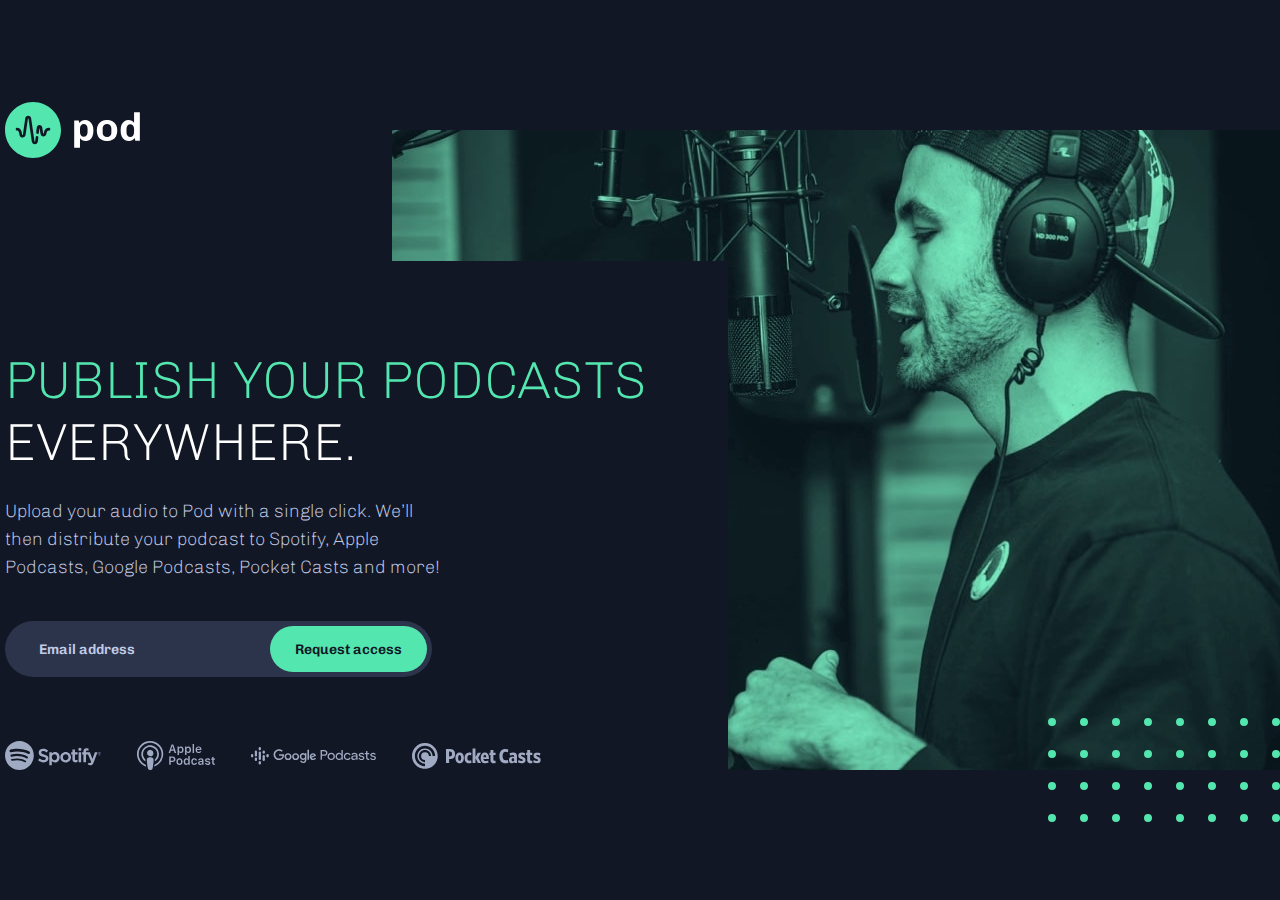
<file: index.html>
<!DOCTYPE html>
<html lang="en">
<head>
  <meta charset="UTF-8">
  <meta name="viewport" content="width=device-width, initial-scale=1.0">

  <link rel="icon" type="image/png" sizes="32x32" href="./assets/favicon-32x32.png">
  <link rel="stylesheet" href="styles.css">

  <link rel="preconnect" href="https://fonts.googleapis.com">
  <link rel="preconnect" href="https://fonts.gstatic.com" crossorigin>
  <link href="https://fonts.googleapis.com/css2?family=Chivo:ital,wght@0,100..900;1,100..900&display=swap" rel="stylesheet">
  
  <title>Frontend Mentor | Pod request access landing page</title>

</head>
<body>
  <article class="mainContainer">
    <article class="bgImgContainer">
      <picture>
        <source media="(max-width:450px)" srcset="assets/mobile/image-host.jpg">
        <source media="(max-width:1249px)" srcset="assets/tablet/image-host.jpg">
        <img src="assets/desktop/image-host.jpg" class="bgImgContainer__img">
      </picture>
    </article>

    <img src="assets/desktop/logo.svg" class="logo desktop">
    
    <main class="mainContent">
      <img src="assets/desktop/logo.svg" class="logo-m mobile">
      
      <section class="productInfo">
        <h1 class="productInfo__header">PUBLISH YOUR PODCASTS <span class="productInfo__span">EVERYWHERE.</span></h1>

        <p class="productInfo__desc">Upload your audio to Pod with a single click. We’ll then distribute your podcast to Spotify, 
        Apple Podcasts, Google Podcasts, Pocket Casts and more!</p>
      </section>

      <article class="platformIconContainer mobile">
        <img src="assets/desktop/spotify.svg" class="platformIcon">
        <img src="assets/desktop/apple-podcast.svg" class="platformIcon">
        <img src="assets/desktop/google-podcasts.svg" class="platformIconGoogle">
        <img src="assets/desktop/pocket-casts.svg" class="platformIconPocketCasts">
      </article>

      <form novalidate class="registration">
        <input type="email" placeholder="Email address" required class="registration__input">
        <p class="emailErrorText">Oops! Please check your email</p>
        <button type="submit" class="registration__btn">Request access</button>
      </form>

      <article class="platformIconContainer desktop">
        <img src="assets/desktop/spotify.svg" class="platformIcon">
        <img src="assets/desktop/apple-podcast.svg" class="platformIcon">
        <img src="assets/desktop/google-podcasts.svg" class="platformIconGoogle">
        <img src="assets/desktop/pocket-casts.svg" class="platformIconPocketCasts">
      </article>
      <img src="assets/desktop/bg-pattern-dots.svg" class="dotGrid desktop">
    </main>

  </article>
  <script src="app.js"></script>
</body>
</html>
</file>
<file: styles.css>
:root{
    --green: #54E6AF;
    --brightgreen:#B3FFE2;
    --light-gray:#C2CBE5;
    --gray: #5a668a;
    --darkgray: #2C344B;
    --black: #121725;
    --red: #FB3E3E;

    --small-p: 0.77778rem;
    --header-size:2.88889rem;

    font-size:18px;
    font-family: "Chivo", sans-serif;
    font-optical-sizing: auto;
}

body{
    margin:0;
    height:100vh;

    display:flex;
    justify-content:flex-end;
    align-items:center;

    background-color:var(--black);
}

input:focus{
    outline:0;
}

h1, p{
    margin: 0;
}

.mainContainer{
    /*width: 70.83333rem;
    height: 35.55556rem;*/
    width:1275px;
    height:640px;

    display:flex;
    align-items:flex-end;
    position:relative;
}

.bgImgContainer{
    position:absolute;
        right:0;
    z-index:-1;
    height: 100%;
}

/*.bgImgContainer__img{
    object-fit:fill;
    height:100%;
    width:49.33333rem;
}*/

.logo{
    position:absolute;
        left:0;
        top:-1.55556rem;
}

.mainContent{
    /*width:40.16667rem;
    height:28.27778rem;*/
    width:723px;
    height:509px;
    box-sizing:border-box;
    padding: 88px 58px 0 0;
    
    display:flex;
    flex-direction:column;
    justify-content:space-between;

    background-color:var(--black);
}

.productInfo__header{
    margin-bottom:24px;

    color:var(--green);
    font-size:var(--header-size);
    font-weight:100;
    line-height:3.44444rem;
}

.productInfo__span{
    color:white;
}

.productInfo__desc{
    color:var(--light-gray);
    font-weight:100;
    line-height:1.55556rem;
    width:24.72222rem;
}

.registration{
    width: 23.72222rem;
    height: 3.11111rem;
    box-sizing:border-box;
    padding:5px 5px 5px 32px;

    display:flex;
    position:relative;
    border-radius:28px;
    background-color:var(--darkgray);
}

.registration__input{
    flex-grow:6;
    background:none;
    border:none;
    color:white;
    font:inherit;
    font-weight:600;
    font-size:var(--small-p);
}

.registration__input::placeholder{
    color:var(--light-gray);
}


.registration__btn{
    flex-grow:4;

    border-radius:28px;
    background-color:var(--green);
    color:var(--black);
    border:none;
    font:inherit;
    font-size:var(--small-p);
    font-weight:600;
}

.registration__btn:hover{
    background-color:var(--brightgreen);
    cursor:pointer;
}

.emailErrorText{
    font-size:0.66667rem;
    color:var(--red);
    position:absolute;
        bottom:-18px;
    
    display:none;
}

.platformIconContainer{

    width:29.77778rem;
    margin-top:24px;

    display:flex;
    justify-content:space-between;
    align-items:center;
}

.platformIcon{
    height:1.61111rem;
}

.platformIconGoogle{
    height:1rem;
}

.platformIconPocketCasts{
    height:1.44444rem;
}

.dotGrid{
    position:absolute;
        right:0;
        bottom:-2.88888rem;

}

.mobile{
    display:none;
}

@media(max-width:1249px){
    body{
        display:block;
    }

    .logo{
        top:2.77778rem;
        left:2.16667rem;
    }

    .mainContainer{
        height:767px;
        width:100%;
    }

    .mainContent{
        padding-left:39px;
    }

    .productInfo__header{
        font-size:2.66667rem;
        line-height:3.11111rem;
    }

    .dotGrid{
        bottom:-130px;
        left:30px;
    }
}

@media(max-width:451px){
    .desktop{
        display:none;
    }

    .mobile{
        display:block
    }

    body{
        display:flex;
        justify-content:center;
    }

    .mainContainer{
        width:375px;
        height:100vh;
    }

    .bgImgContainer{
        display:flex;
        align-items:center;

    }

    .bgImgContainer__img{
        object-fit:fill;
        height:667px;
        width:375px;
    }

    .mainContent{
        width:100%;
        height:100vh;
        padding:0 24px;

        text-align:center;
        justify-content:flex-start;
        align-items:center;
        background-color:hsla(224, 35%, 11%, 0.9);
    }
    
    .logo-m{
        margin: 62px 0 57px 0;
        width:135px;
        height:56px;
    }

    .productInfo__header{
        font-size:1.44444rem;
        line-height:2.11111rem;
        width:100%;

        margin-bottom:16px;
    }

    .productInfo__desc{
        font-size:0.83333rem;
        line-height:1.38889rem;
        width:100%;
    }

    .registration{
        width:100%;
        height:6rem;
        padding:0;
        margin-top:48px;

        flex-direction:column;
        gap:16px;
        background:none;
    }

    .registration__input{
        flex-grow:1;
        padding:0.5rem 0 0.5rem 32px;

        background-color:var(--darkgray);
        border-radius:28px;
    }

    .registration__btn{
        flex-grow:1;
        padding:0.5rem 0;
    
    }

    .emailErrorText{
            left:32px;
    }

    .platformIconContainer{
        width:100%;
        margin-top:33px;
        height:1rem;
    }
    
    .platformIcon{
        height:1rem;
    }
    
    .platformIconGoogle{
        height:0.61111rem;
    }
    
    .platformIconPocketCasts{
        height:0.83333rem;
    }
}
</file>
